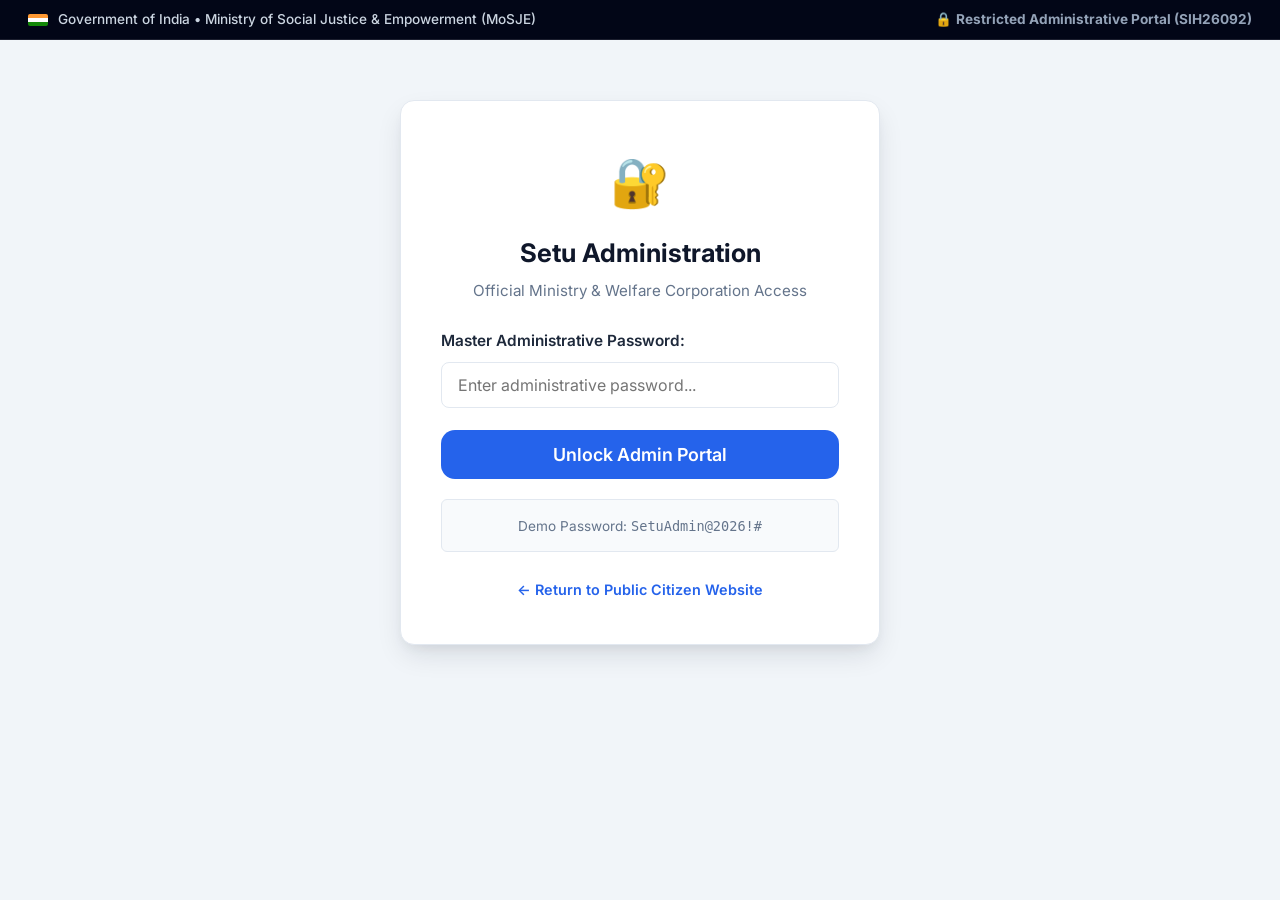
<file: static/admin.html>
<!DOCTYPE html>
<html lang="en">
<head>
    <meta charset="UTF-8">
    <meta name="viewport" content="width=device-width, initial-scale=1.0">
    <title>Setu (सेतु) — Official Admin & Scheme Registry Portal | MoSJE</title>
    <link rel="stylesheet" href="/static/style.css">
    <link rel="preconnect" href="https://fonts.googleapis.com">
    <link rel="preconnect" href="https://fonts.gstatic.com" crossorigin>
    <link href="https://fonts.googleapis.com/css2?family=Inter:wght@300;400;500;600;700;800&family=Noto+Sans+Devanagari:wght@400;600;700&display=swap" rel="stylesheet">
    <style>
        .admin-page-container {
            max-width: 1200px;
            margin: 40px auto;
            padding: 0 20px;
        }
        .admin-header-card {
            background: linear-gradient(135deg, #0F172A 0%, #1E293B 100%);
            color: #FFFFFF;
            padding: 30px;
            border-radius: var(--radius-md);
            margin-bottom: 30px;
            display: flex;
            justify-content: space-between;
            align-items: center;
        }
    </style>
</head>
<body style="background:#F1F5F9;">
    <!-- Top Government Strip -->
    <div class="gov-topbar" style="background:#020617;">
        <div class="container topbar-content">
            <div class="gov-identity">
                <span class="flag-stripe"></span>
                <span>Government of India • Ministry of Social Justice & Empowerment (MoSJE)</span>
            </div>
            <div style="font-size:0.85rem; color:#94A3B8;">
                🔒 <strong>Restricted Administrative Portal (SIH26092)</strong>
            </div>
        </div>
    </div>

    <div class="admin-page-container">
        <!-- Admin Login Screen (Shown when unauthenticated) -->
        <div id="admin-login-screen" class="card" style="max-width:480px; margin:60px auto; padding:40px; box-shadow:var(--shadow-elevated);">
            <div style="text-align:center; margin-bottom:24px;">
                <div style="font-size:3rem;">🔐</div>
                <h2 style="font-size:1.6rem; color:#0F172A; margin-top:8px;">Setu Administration</h2>
                <p style="color:#64748B; font-size:0.95rem; margin-top:4px;">Official Ministry & Welfare Corporation Access</p>
            </div>
            <form onsubmit="handleAdminPageLogin(event)">
                <div class="form-group">
                    <label class="form-label">Master Administrative Password:</label>
                    <input type="password" class="form-control" id="adm-page-pwd" placeholder="Enter administrative password..." required>
                </div>
                <div id="adm-page-error" style="color:#DC2626; font-size:0.9rem; margin-bottom:14px; display:none;"></div>
                <button type="submit" class="btn btn-primary btn-block btn-lg">Unlock Admin Portal</button>
                <div style="background:#F8FAFC; border:1px solid #E2E8F0; padding:12px; border-radius:6px; margin-top:20px; text-align:center;">
                    <span style="font-size:0.85rem; color:#64748B;">Demo Password: <code>SetuAdmin@2026!#</code></span>
                </div>
            </form>
            <div style="text-align:center; margin-top:24px;">
                <a href="/" style="color:#2563EB; font-size:0.9rem; text-decoration:none; font-weight:600;">← Return to Public Citizen Website</a>
            </div>
        </div>

        <!-- Admin Dashboard Screen (Shown when authenticated) -->
        <div id="admin-dash-screen" style="display:none;">
            <div class="admin-header-card">
                <div>
                    <span class="badge-success">Official Session Active</span>
                    <h2 style="font-size:1.8rem; font-weight:800; margin-top:8px;">Affirmative Welfare Scheme Management</h2>
                    <p style="color:#94A3B8; font-size:0.95rem;">National database registry for SC, ST, OBC, Divyangjan, Women & Minority enterprise schemes.</p>
                </div>
                <div style="display:flex; gap:12px;">
                    <a href="/" class="btn btn-outline" style="color:white; border-color:#94A3B8;">🌐 Citizen Portal</a>
                    <button class="btn btn-secondary" onclick="handleAdminPageLogout()">Logout</button>
                </div>
            </div>

            <div class="card" style="padding:32px;">
                <div class="admin-tabs">
                    <button class="admin-tab active" onclick="switchAdmTab('manage')">📋 Scheme Registry (<span id="adm-scheme-count">0</span>)</button>
                    <button class="admin-tab" onclick="switchAdmTab('add')">➕ Add New Scheme</button>
                    <button class="admin-tab" onclick="switchAdmTab('bulk')">📤 Bulk CSV Upload</button>
                    <button class="admin-tab" onclick="switchAdmTab('audit')">📜 System Audit Trail</button>
                </div>

                <!-- Tab 1: Manage Schemes Table -->
                <div id="admpage-tab-manage">
                    <div style="display:flex; justify-content:space-between; align-items:center; margin-bottom:20px; flex-wrap:wrap; gap:12px;">
                        <input type="text" class="form-control" id="adm-table-search" placeholder="🔍 Search schemes in database..." style="max-width:360px;" oninput="filterAdminTable()">
                        <button class="btn btn-secondary btn-sm" onclick="exportSchemesCSV()">💾 Download schemes.csv</button>
                    </div>
                    <div class="table-responsive">
                        <table class="admin-table" id="adm-full-table">
                            <thead>
                                <tr>
                                    <th>ID</th>
                                    <th>Scheme Name</th>
                                    <th>Sponsoring Ministry</th>
                                    <th>Category</th>
                                    <th>Benefit</th>
                                    <th>Type</th>
                                    <th>Actions</th>
                                </tr>
                            </thead>
                            <tbody></tbody>
                        </table>
                    </div>
                </div>

                <!-- Tab 2: Add New Scheme Form -->
                <div id="admpage-tab-add" style="display:none;">
                    <h3 style="margin-bottom:16px;">Add New Affirmative Credit / Welfare Scheme</h3>
                    <form onsubmit="handleSaveNewScheme(event)">
                        <div class="form-row-2">
                            <div class="form-group">
                                <label class="form-label">Scheme ID *:</label>
                                <input type="text" class="form-control" id="form-sid" placeholder="e.g. SETU-013" required>
                            </div>
                            <div class="form-group">
                                <label class="form-label">Scheme Name *:</label>
                                <input type="text" class="form-control" id="form-sname" placeholder="e.g. National Divyangjan Incubation Scheme" required>
                            </div>
                        </div>
                        <div class="form-group">
                            <label class="form-label">Sponsoring Ministry / Corporation *:</label>
                            <input type="text" class="form-control" id="form-sbody" placeholder="e.g. NHFDC / Ministry of Social Justice & Empowerment" required>
                        </div>
                        <div class="form-row-2">
                            <div class="form-group">
                                <label class="form-label">Eligible Categories (Pipe-separated) *:</label>
                                <input type="text" class="form-control" id="form-cat" value="SC|ST|OBC|Divyangjan" required>
                            </div>
                            <div class="form-group">
                                <label class="form-label">Benefit Type:</label>
                                <select class="form-control" id="form-btype">
                                    <option value="Loan">Loan</option>
                                    <option value="Subsidy">Subsidy</option>
                                    <option value="Grant">Grant</option>
                                    <option value="Composite">Composite</option>
                                    <option value="Equity">Equity</option>
                                </select>
                            </div>
                        </div>
                        <div class="form-group">
                            <label class="form-label">Benefit Amount & Subsidy Summary *:</label>
                            <input type="text" class="form-control" id="form-bamt" placeholder="e.g. Concessional credit up to ₹15 Lakhs @ 4% interest per annum" required>
                        </div>
                        <div class="form-group">
                            <label class="form-label">Detailed Scheme Description *:</label>
                            <textarea class="form-control" id="form-desc" rows="3" placeholder="Provide full eligibility rules and enterprise scope..." required></textarea>
                        </div>
                        <div class="form-group">
                            <label class="form-label">Required Documents (Pipe-separated) *:</label>
                            <input type="text" class="form-control" id="form-docs" value="Aadhaar Card|Caste Certificate|Detailed Project Report (DPR)" required>
                        </div>
                        <div class="form-row-2">
                            <div class="form-group">
                                <label class="form-label">Official HTTPS Portal URL *:</label>
                                <input type="url" class="form-control" id="form-url" placeholder="https://..." required>
                            </div>
                            <div class="form-group">
                                <label class="form-label">Helpline / Contact Number:</label>
                                <input type="text" class="form-control" id="form-contact" placeholder="1800-xxx-xxxx">
                            </div>
                        </div>
                        <button type="submit" class="btn btn-primary btn-lg btn-block">Commit Scheme Atomically to Database</button>
                    </form>
                </div>

                <!-- Tab 3: Bulk CSV Upload -->
                <div id="admpage-tab-bulk" style="display:none; max-width:600px;">
                    <h3 style="margin-bottom:8px;">Bulk CSV Ingestion</h3>
                    <p style="color:#64748B; font-size:0.95rem; margin-bottom:20px;">Upload a `.csv` batch. The system strictly validates all headers and field constraints; invalid rows cause the batch to fail closed.</p>
                    <input type="file" id="adm-page-csv" accept=".csv" class="form-control" style="margin-bottom:16px;">
                    <button class="btn btn-primary btn-lg" onclick="handlePageBulkUpload()">Validate & Ingest CSV</button>
                    <div id="adm-page-bulk-msg" style="margin-top:20px;"></div>
                </div>

                <!-- Tab 4: Audit Logs -->
                <div id="admpage-tab-audit" style="display:none;">
                    <h3 style="margin-bottom:12px;">Security & Operational Audit Log</h3>
                    <pre class="audit-box" id="adm-page-audit-pre">Loading audit records...</pre>
                </div>
            </div>
        </div>
    </div>

    <!-- Notification Toast -->
    <div id="toast-notification" style="display:none;" class="toast-box"></div>

    <script src="/static/admin.js"></script>
</body>
</html>
</file>
<file: static/style.css>
/* ==========================================================================
   Setu (सेतु) Web Portal Design System - Modern, Clear & Accessible
   SIH26092 - Ministry of Social Justice & Empowerment
   ========================================================================== */

:root {
    --primary-blue: #1E3A8A;
    --primary-dark: #0F172A;
    --accent-blue: #2563EB;
    --accent-hover: #1D4ED8;
    --accent-emerald: #059669;
    --accent-saffron: #D97706;
    --gov-navy: #1E293B;
    
    --bg-page: #F8FAFC;
    --bg-card: #FFFFFF;
    --text-main: #0F172A;
    --text-muted: #475569;
    --border-color: #E2E8F0;
    --border-focus: #3B82F6;
    
    --radius-sm: 8px;
    --radius-md: 14px;
    --radius-lg: 20px;
    
    --shadow-sm: 0 1px 3px 0 rgba(0, 0, 0, 0.05);
    --shadow-card: 0 4px 12px -2px rgba(15, 23, 42, 0.06), 0 2px 6px -2px rgba(15, 23, 42, 0.04);
    --shadow-elevated: 0 12px 28px -4px rgba(15, 23, 42, 0.12), 0 6px 12px -4px rgba(15, 23, 42, 0.06);
}

html {
    font-size: 16px;
    scroll-behavior: smooth;
}

body.high-contrast {
    --primary-blue: #000000;
    --primary-dark: #000000;
    --accent-blue: #0033CC;
    --accent-hover: #002299;
    --accent-emerald: #006600;
    --bg-page: #FFFFFF;
    --bg-card: #FFFFFF;
    --text-main: #000000;
    --text-muted: #111111;
    --border-color: #000000;
}

* {
    box-sizing: border-box;
    margin: 0;
    padding: 0;
}

body {
    font-family: "Inter", "Noto Sans Devanagari", -apple-system, BlinkMacSystemFont, "Segoe UI", Roboto, sans-serif;
    background-color: var(--bg-page);
    color: var(--text-main);
    line-height: 1.7;
    -webkit-font-smoothing: antialiased;
    transition: font-size 0.2s ease, background-color 0.2s ease;
}

.container {
    max-width: 1280px;
    margin: 0 auto;
    padding: 0 28px;
}

/* --- Top Government Strip --- */
.gov-topbar {
    background-color: #0F172A;
    color: #CBD5E1;
    font-size: 0.85rem;
    padding: 8px 0;
    border-bottom: 1px solid rgba(255, 255, 255, 0.1);
}

.topbar-content {
    display: flex;
    justify-content: space-between;
    align-items: center;
    flex-wrap: wrap;
    gap: 12px;
}

.gov-identity {
    display: flex;
    align-items: center;
    gap: 10px;
    font-weight: 500;
}

.flag-stripe {
    display: inline-block;
    width: 20px;
    height: 12px;
    background: linear-gradient(to bottom, #FF9933 33.3%, #FFFFFF 33.3%, #FFFFFF 66.6%, #138808 66.6%);
    border-radius: 2px;
}

.accessibility-bar {
    display: flex;
    align-items: center;
    gap: 10px;
}

.a11y-btn {
    background: rgba(255, 255, 255, 0.12);
    color: #F8FAFC;
    border: 1px solid rgba(255, 255, 255, 0.25);
    border-radius: 6px;
    padding: 4px 10px;
    font-size: 0.82rem;
    font-weight: 600;
    cursor: pointer;
    transition: all 0.2s ease;
}

.a11y-btn:hover {
    background: rgba(255, 255, 255, 0.25);
}

.a11y-btn.active {
    background: var(--accent-blue);
    border-color: var(--accent-blue);
}

.lang-switch {
    display: flex;
    background: rgba(255, 255, 255, 0.12);
    border-radius: 6px;
    overflow: hidden;
    margin-left: 8px;
}

.lang-btn {
    background: transparent;
    border: none;
    color: #CBD5E1;
    padding: 4px 12px;
    font-size: 0.82rem;
    cursor: pointer;
    font-weight: 600;
    transition: all 0.2s ease;
}

.lang-btn.active {
    background: var(--accent-blue);
    color: #FFFFFF;
}

/* --- Main Navigation --- */
.main-nav-header {
    background: #FFFFFF;
    border-bottom: 1px solid var(--border-color);
    position: sticky;
    top: 0;
    z-index: 100;
    box-shadow: var(--shadow-sm);
}

.nav-container {
    display: flex;
    justify-content: space-between;
    align-items: center;
    padding-top: 18px;
    padding-bottom: 18px;
}

.brand {
    display: flex;
    align-items: center;
    gap: 14px;
    text-decoration: none;
}

.brand-emblem {
    font-size: 2.2rem;
    line-height: 1;
}

.brand-title {
    font-size: 1.55rem;
    font-weight: 800;
    color: var(--primary-blue);
    letter-spacing: -0.02em;
    line-height: 1.2;
}

.brand-subtitle {
    font-size: 0.82rem;
    color: var(--text-muted);
    font-weight: 500;
}

.nav-links {
    display: flex;
    align-items: center;
    gap: 28px;
}

.nav-link {
    text-decoration: none;
    color: var(--gov-navy);
    font-weight: 600;
    font-size: 1rem;
    transition: color 0.2s ease;
    padding: 6px 0;
}

.nav-link:hover, .nav-link.active {
    color: var(--accent-blue);
}

.user-nav-box {
    display: flex;
    align-items: center;
    gap: 12px;
}

/* --- Buttons --- */
.btn {
    display: inline-flex;
    align-items: center;
    justify-content: center;
    gap: 8px;
    padding: 10px 20px;
    border-radius: var(--radius-sm);
    font-weight: 600;
    font-size: 1rem;
    cursor: pointer;
    border: none;
    transition: all 0.2s ease;
    text-decoration: none;
    font-family: inherit;
}

.btn-primary {
    background-color: var(--accent-blue);
    color: #FFFFFF;
}

.btn-primary:hover {
    background-color: var(--accent-hover);
    box-shadow: 0 4px 14px rgba(37, 99, 235, 0.3);
}

.btn-secondary {
    background-color: var(--primary-dark);
    color: #FFFFFF;
}

.btn-secondary:hover {
    background-color: #1E293B;
}

.btn-outline {
    background-color: transparent;
    color: var(--primary-blue);
    border: 2px solid var(--primary-blue);
}

.btn-outline:hover {
    background-color: rgba(30, 58, 138, 0.06);
}

.btn-lg {
    padding: 14px 28px;
    font-size: 1.12rem;
    border-radius: var(--radius-md);
}

.btn-sm {
    padding: 6px 14px;
    font-size: 0.88rem;
}

.btn-block {
    width: 100%;
}

/* --- Hero Section --- */
.hero-section {
    background: linear-gradient(135deg, #1E3A8A 0%, #1D4ED8 45%, #059669 100%);
    color: #FFFFFF;
    padding: 75px 0;
    margin-bottom: 50px;
    border-radius: 0 0 32px 32px;
}

.hero-grid {
    display: grid;
    grid-template-columns: 1.35fr 0.9fr;
    gap: 50px;
    align-items: center;
}

.hero-pill {
    display: inline-block;
    background: rgba(255, 255, 255, 0.18);
    border: 1px solid rgba(255, 255, 255, 0.35);
    padding: 6px 16px;
    border-radius: 30px;
    font-size: 0.9rem;
    font-weight: 600;
    margin-bottom: 20px;
    backdrop-filter: blur(8px);
}

.hero-title {
    font-size: 2.85rem;
    font-weight: 800;
    line-height: 1.25;
    margin-bottom: 20px;
    letter-spacing: -0.025em;
}

.hero-desc {
    font-size: 1.18rem;
    color: #F1F5F9;
    line-height: 1.7;
    margin-bottom: 30px;
}

.hero-cta-group {
    display: flex;
    gap: 18px;
    flex-wrap: wrap;
    margin-bottom: 28px;
}

.privacy-guarantee-badge {
    display: flex;
    align-items: center;
    gap: 10px;
    background: rgba(0, 0, 0, 0.25);
    border-left: 4px solid #10B981;
    padding: 10px 18px;
    border-radius: 8px;
    font-size: 0.92rem;
}

.hero-stats {
    display: grid;
    grid-template-columns: repeat(2, 1fr);
    gap: 20px;
}

.stat-card {
    background: rgba(255, 255, 255, 0.12);
    backdrop-filter: blur(12px);
    border: 1px solid rgba(255, 255, 255, 0.25);
    border-radius: var(--radius-md);
    padding: 24px 20px;
    text-align: center;
}

.stat-num {
    font-size: 2.2rem;
    font-weight: 800;
    color: #FBBF24;
    margin-bottom: 6px;
}

.stat-label {
    font-size: 0.92rem;
    color: #F8FAFC;
    font-weight: 500;
}

/* --- Section Headers --- */
.section-header {
    margin-bottom: 38px;
    text-align: center;
}

.section-title {
    font-size: 2.1rem;
    font-weight: 800;
    color: var(--primary-dark);
    letter-spacing: -0.02em;
}

.section-desc {
    color: var(--text-muted);
    font-size: 1.08rem;
    margin-top: 8px;
    max-width: 750px;
    margin-left: auto;
    margin-right: auto;
}

/* --- Cards --- */
.card {
    background: var(--bg-card);
    border: 1px solid var(--border-color);
    border-radius: var(--radius-md);
    padding: 32px;
    box-shadow: var(--shadow-card);
}

/* --- Matcher Layout --- */
.matcher-layout {
    display: grid;
    grid-template-columns: 1.05fr 1.25fr;
    gap: 36px;
    align-items: start;
    margin-bottom: 70px;
}

.form-group {
    margin-bottom: 22px;
}

.form-label {
    display: block;
    font-size: 0.96rem;
    font-weight: 600;
    color: #1E293B;
    margin-bottom: 8px;
}

.form-control {
    width: 100%;
    padding: 12px 16px;
    border: 1.5px solid var(--border-color);
    border-radius: var(--radius-sm);
    font-size: 1rem;
    font-family: inherit;
    color: var(--text-main);
    background-color: #FFFFFF;
    transition: all 0.2s ease;
}

.form-control:focus {
    outline: none;
    border-color: var(--accent-blue);
    box-shadow: 0 0 0 4px rgba(37, 99, 235, 0.15);
}

.form-row-2 {
    display: grid;
    grid-template-columns: 1fr 1fr;
    gap: 20px;
}

/* --- Category Pills --- */
.category-pills {
    display: flex;
    flex-wrap: wrap;
    gap: 10px;
}

.cat-pill {
    display: inline-flex;
    align-items: center;
    padding: 8px 18px;
    border: 1.5px solid var(--border-color);
    border-radius: 30px;
    font-size: 0.92rem;
    font-weight: 600;
    cursor: pointer;
    background: #F8FAFC;
    color: #475569;
    user-select: none;
    transition: all 0.2s ease;
}

.cat-pill input {
    display: none;
}

.cat-pill.active, .cat-pill:has(input:checked) {
    background: #EFF6FF;
    border-color: var(--accent-blue);
    color: var(--accent-blue);
    box-shadow: 0 2px 6px rgba(37, 99, 235, 0.12);
}

/* --- Range Slider --- */
.range-slider {
    width: 100%;
    accent-color: var(--accent-blue);
    cursor: pointer;
    height: 6px;
    margin: 8px 0;
}

/* --- Switch Toggle --- */
.switch {
    position: relative;
    display: inline-block;
    width: 48px;
    height: 26px;
}

.switch input {
    opacity: 0;
    width: 0;
    height: 0;
}

.slider {
    position: absolute;
    cursor: pointer;
    top: 0; left: 0; right: 0; bottom: 0;
    background-color: #CBD5E1;
    transition: .3s;
    border-radius: 26px;
}

.slider:before {
    position: absolute;
    content: "";
    height: 20px;
    width: 20px;
    left: 3px;
    bottom: 3px;
    background-color: white;
    transition: .3s;
    border-radius: 50%;
}

input:checked + .slider {
    background-color: var(--accent-emerald);
}

input:checked + .slider:before {
    transform: translateX(22px);
}

.highlight-box {
    background: #F0FDF4;
    border: 1.5px solid #BBF7D0;
    border-radius: var(--radius-sm);
    padding: 18px;
}

.pwd-toggle-row {
    display: flex;
    justify-content: space-between;
    align-items: center;
}

/* --- Scheme Cards Result UI --- */
.empty-state-card {
    text-align: center;
    padding: 70px 30px;
}

.empty-icon {
    font-size: 3.5rem;
    margin-bottom: 16px;
}

.results-header-bar {
    display: flex;
    justify-content: space-between;
    align-items: center;
    margin-bottom: 24px;
    padding-bottom: 14px;
    border-bottom: 2px solid var(--border-color);
}

.results-header-bar h3 {
    font-size: 1.35rem;
    font-weight: 800;
    color: var(--primary-dark);
}

.scheme-result-card {
    background: #FFFFFF;
    border: 1px solid var(--border-color);
    border-left: 6px solid var(--accent-blue);
    border-radius: var(--radius-md);
    padding: 26px;
    margin-bottom: 24px;
    box-shadow: var(--shadow-card);
    transition: transform 0.2s ease, box-shadow 0.2s ease;
}

.scheme-result-card:hover {
    transform: translateY(-2px);
    box-shadow: var(--shadow-elevated);
}

.scheme-header-row {
    display: flex;
    justify-content: space-between;
    align-items: flex-start;
    gap: 16px;
    margin-bottom: 12px;
}

.scheme-name {
    font-size: 1.35rem;
    font-weight: 800;
    color: var(--primary-dark);
}

.match-badge {
    background-color: #ECFDF5;
    color: #047857;
    font-weight: 800;
    padding: 6px 16px;
    border-radius: 30px;
    border: 1.5px solid #A7F3D0;
    font-size: 0.95rem;
    white-space: nowrap;
}

.scheme-body-title {
    color: var(--accent-blue);
    font-size: 0.95rem;
    font-weight: 700;
    margin-top: 4px;
}

.scheme-desc {
    font-size: 0.98rem;
    color: #334155;
    line-height: 1.65;
    margin-bottom: 18px;
}

.financial-box {
    background: #F8FAFC;
    border: 1.5px solid var(--border-color);
    border-radius: var(--radius-sm);
    padding: 14px 18px;
    margin-bottom: 18px;
    font-size: 0.96rem;
}

.financial-box strong {
    color: var(--accent-emerald);
}

.reasons-box {
    background: #F0FDFA;
    border-left: 4px solid #0D9488;
    padding: 16px;
    border-radius: 6px;
    margin-bottom: 18px;
    font-size: 0.94rem;
}

.reasons-box ul {
    list-style-type: none;
    padding-left: 0;
    margin-top: 6px;
}

.reasons-box li {
    margin-bottom: 6px;
    position: relative;
    padding-left: 22px;
    color: #134E4A;
}

.reasons-box li:before {
    content: "✓";
    color: #0D9488;
    position: absolute;
    left: 0;
    font-weight: 800;
}

.doc-pills-row {
    display: flex;
    flex-wrap: wrap;
    gap: 8px;
    margin-bottom: 20px;
}

.doc-pill {
    background: #EFF6FF;
    color: #1D4ED8;
    border: 1px solid #BFDBFE;
    padding: 4px 12px;
    border-radius: 6px;
    font-size: 0.84rem;
    font-weight: 600;
}

.scheme-actions {
    display: flex;
    justify-content: space-between;
    align-items: center;
    padding-top: 16px;
    border-top: 1px solid var(--border-color);
}

/* --- Checklist Card --- */
.checklist-card {
    background: #FFFBEB;
    border: 1.5px solid #FDE68A;
    margin-top: 32px;
    padding: 28px;
}

.checklist-title {
    color: #92400E;
    font-size: 1.25rem;
    font-weight: 800;
    margin-bottom: 6px;
}

.checklist-subtitle {
    font-size: 0.95rem;
    color: #78350F;
    margin-bottom: 18px;
}

.checklist-grid {
    display: grid;
    grid-template-columns: repeat(auto-fit, minmax(280px, 1fr));
    gap: 12px;
}

.chk-item {
    display: flex;
    align-items: center;
    gap: 10px;
    font-size: 0.95rem;
    color: #451A03;
}

/* --- Helpdesk Card --- */
.helpdesk-card {
    background: #F8FAFC;
    border: 1.5px solid #CBD5E1;
    margin-top: 24px;
    padding: 24px;
}

/* --- Catalog Grid --- */
.catalog-section {
    background: #FFFFFF;
    padding: 75px 0;
    border-top: 1px solid var(--border-color);
}

.catalog-filter-bar {
    display: grid;
    grid-template-columns: 2fr 1fr 1fr;
    gap: 18px;
    margin-bottom: 38px;
}

.catalog-grid {
    display: grid;
    grid-template-columns: repeat(auto-fill, minmax(360px, 1fr));
    gap: 26px;
}

.catalog-item-card {
    background: #FFFFFF;
    border: 1.5px solid var(--border-color);
    border-radius: var(--radius-md);
    padding: 26px;
    box-shadow: var(--shadow-card);
    display: flex;
    flex-direction: column;
    justify-content: space-between;
    transition: all 0.2s ease;
}

.catalog-item-card:hover {
    transform: translateY(-3px);
    box-shadow: var(--shadow-elevated);
    border-color: var(--accent-blue);
}

.catalog-item-card h3 {
    font-size: 1.25rem;
    font-weight: 800;
    color: var(--primary-dark);
    margin-bottom: 6px;
}

/* --- Modals --- */
.modal-overlay {
    position: fixed;
    top: 0; left: 0; right: 0; bottom: 0;
    background: rgba(15, 23, 42, 0.75);
    backdrop-filter: blur(6px);
    z-index: 1000;
    display: flex;
    align-items: center;
    justify-content: center;
    padding: 20px;
}

.modal-card {
    background: #FFFFFF;
    width: 100%;
    max-width: 540px;
    max-height: 90vh;
    border-radius: var(--radius-lg);
    box-shadow: var(--shadow-elevated);
    display: flex;
    flex-direction: column;
    overflow: hidden;
    animation: modalSlide 0.25s ease-out;
}

.modal-card.wide {
    max-width: 960px;
}

@keyframes modalSlide {
    from { opacity: 0; transform: translateY(20px) scale(0.97); }
    to { opacity: 1; transform: translateY(0) scale(1); }
}

.modal-header {
    display: flex;
    justify-content: space-between;
    align-items: center;
    padding: 20px 28px;
    border-bottom: 1px solid var(--border-color);
    background: #F8FAFC;
}

.modal-header h3 {
    font-size: 1.25rem;
    font-weight: 800;
    color: var(--primary-dark);
}

.modal-close {
    background: transparent;
    border: none;
    font-size: 1.35rem;
    cursor: pointer;
    color: #64748B;
    padding: 4px;
    line-height: 1;
}

.modal-close:hover {
    color: #0F172A;
}

.modal-body {
    padding: 28px;
    overflow-y: auto;
}

.toast-box {
    position: fixed;
    bottom: 24px;
    right: 24px;
    z-index: 2000;
    background: #0F172A;
    color: #FFFFFF;
    padding: 16px 22px;
    border-radius: var(--radius-md);
    box-shadow: 0 10px 25px rgba(0,0,0,0.25);
    display: flex;
    align-items: center;
    gap: 12px;
    animation: toastIn 0.3s ease;
}

@keyframes toastIn {
    from { opacity: 0; transform: translateY(10px); }
    to { opacity: 1; transform: translateY(0); }
}

/* --- Admin Styles --- */
.admin-top-bar {
    display: flex;
    justify-content: space-between;
    align-items: center;
    margin-bottom: 20px;
    padding-bottom: 16px;
    border-bottom: 1px solid var(--border-color);
}

.admin-tabs {
    display: flex;
    gap: 10px;
    margin-bottom: 24px;
    border-bottom: 2px solid var(--border-color);
}

.admin-tab {
    background: transparent;
    border: none;
    border-bottom: 3px solid transparent;
    padding: 10px 18px;
    font-weight: 700;
    color: #64748B;
    cursor: pointer;
    font-size: 0.95rem;
}

.admin-tab.active {
    color: var(--accent-blue);
    border-bottom-color: var(--accent-blue);
}

.admin-table {
    width: 100%;
    border-collapse: collapse;
    font-size: 0.92rem;
}

.admin-table th, .admin-table td {
    padding: 12px 16px;
    border-bottom: 1px solid var(--border-color);
    text-align: left;
}

.admin-table th {
    background: #F8FAFC;
    color: #334155;
    font-weight: 700;
}

.audit-box {
    background: #0F172A;
    color: #34D399;
    padding: 18px;
    border-radius: var(--radius-sm);
    font-family: monospace;
    font-size: 0.85rem;
    max-height: 380px;
    overflow-y: auto;
    white-space: pre-wrap;
    line-height: 1.5;
}

.badge-success {
    background: #DCFCE7;
    color: #166534;
    padding: 4px 12px;
    border-radius: 20px;
    font-size: 0.82rem;
    font-weight: 700;
}

/* --- Footer --- */
.main-footer {
    background: #0F172A;
    color: #94A3B8;
    padding: 60px 0 40px 0;
    border-top: 1px solid rgba(255, 255, 255, 0.1);
}

.footer-content {
    display: flex;
    justify-content: space-between;
    align-items: flex-start;
    flex-wrap: wrap;
    gap: 30px;
}

.footer-brand {
    color: #FFFFFF;
    font-size: 1.4rem;
    font-weight: 800;
    margin-bottom: 6px;
}

/* --- Responsive & Print --- */
@media (max-width: 960px) {
    .hero-grid, .matcher-layout, .catalog-filter-bar {
        grid-template-columns: 1fr;
    }
    .form-row-2 {
        grid-template-columns: 1fr;
    }
    .nav-links {
        display: none;
    }
}

@media print {
    body {
        background: #FFFFFF;
        color: #000000;
    }
    .gov-topbar, .main-nav-header, .hero-section, .catalog-section, .helpdesk-section, .privacy-section, .form-card, .main-footer, .modal-overlay, .btn {
        display: none !important;
    }
    .results-column, #matches-wrapper {
        display: block !important;
        width: 100% !important;
    }
    .scheme-result-card, .checklist-card {
        border: 1px solid #000000 !important;
        page-break-inside: avoid;
        box-shadow: none !important;
    }
}
</file>
